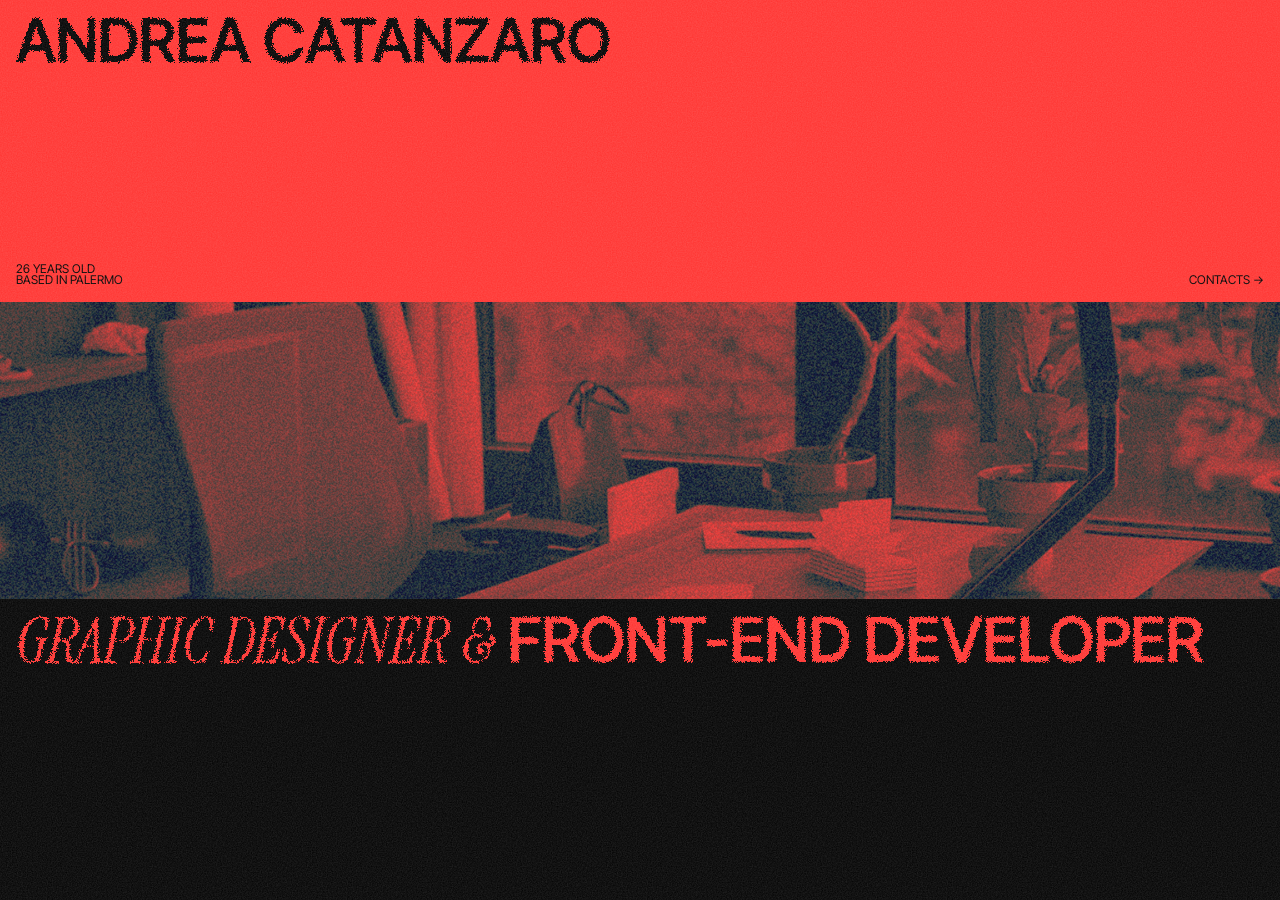
<file: Effect-4/index.html>
<!DOCTYPE html>
<html lang="en">
<head>
    <meta charset="UTF-8">
    <meta name="viewport" content="width=device-width, initial-scale=1.0">
    <title>Index</title>
    <link rel="stylesheet" href="style.css">
    <script defer src="https://cdn.jsdelivr.net/npm/gsap@3.12.5/dist/gsap.min.js"></script>
    <script defer src="main.js"></script>
</head>
<body>
    <!-- Filtri effetto inchiostro: fuori da #swup, così Swup non li rimuove tra una pagina e l'altra -->
    <svg width="0" height="0" style="position:absolute" aria-hidden="true" focusable="false">
        <defs>
            <!-- grande: titoli 60px+ -->
            <filter id="ink-lg" x="-10%" y="-40%" width="120%" height="180%" color-interpolation-filters="sRGB">
                <feTurbulence type="fractalNoise" baseFrequency="0.9" numOctaves="3" seed="4" result="n"/>
                <feDisplacementMap in="SourceGraphic" in2="n" scale="6" xChannelSelector="R" yChannelSelector="G" result="d"/>
                <feGaussianBlur in="d" stdDeviation="0.6" result="b"/>
                <feColorMatrix in="b" type="matrix" values="1 0 0 0 0  0 1 0 0 0  0 0 1 0 0  0 0 0 18 -8"/>
            </filter>
            <!-- medio: testo contatti 36px -->
            <filter id="ink-md" x="-10%" y="-40%" width="120%" height="180%" color-interpolation-filters="sRGB">
                <feTurbulence type="fractalNoise" baseFrequency="0.95" numOctaves="3" seed="4" result="n"/>
                <feDisplacementMap in="SourceGraphic" in2="n" scale="2" xChannelSelector="R" yChannelSelector="G" result="d"/>
                <feGaussianBlur in="d" stdDeviation="0.45" result="b"/>
                <feColorMatrix in="b" type="matrix" values="1 0 0 0 0  0 1 0 0 0  0 0 1 0 0  0 0 0 18 -7"/>
            </filter>
        </defs>
    </svg>
    <main id="swup">
        <div class="page-a">
            <div class="box col-1">
                <h1>Andrea Catanzaro</h1>
                <div class="row">
                    <div class="text">
                        26 years old <br>
                        based in palermo
                    </div>
                    <a href="contact.html" class="text align-self-end">
                        contacts →
                    </a>
                </div>
            </div>
            <div class="box col-2">
                <img src="image.jpg" alt="">
            </div>
            <div class="box col-3">
                <div class="text-heading">
                    <span class="serif">Graphic Designer &</span>
                    front-end developer
                </div>
            </div>
        </div>
    </main>
</body>
</html>
</file>
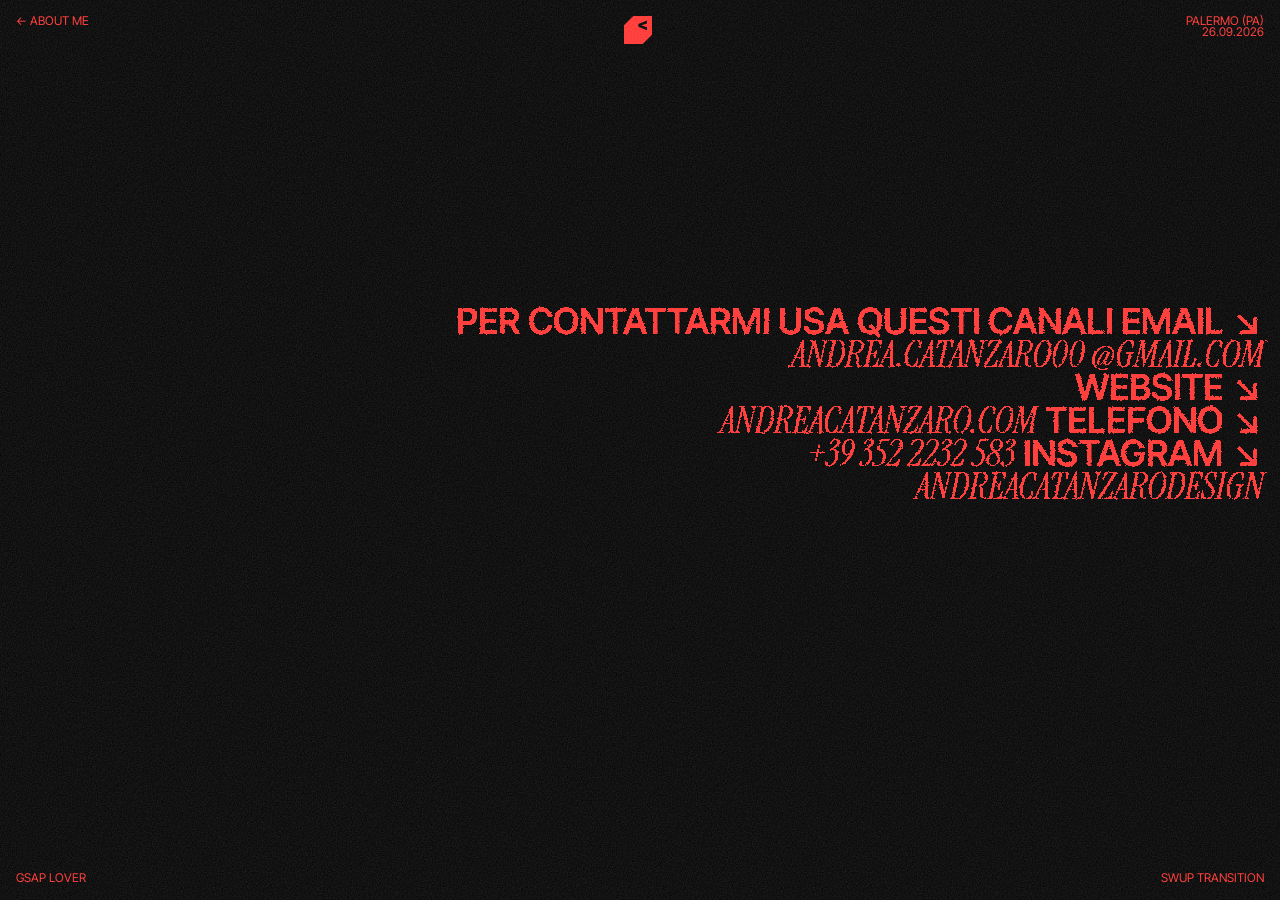
<file: Effect-4/contact.html>
<!DOCTYPE html>
<html lang="en">
<head>
    <meta charset="UTF-8">
    <meta name="viewport" content="width=device-width, initial-scale=1.0">
    <title>Index</title>
    <link rel="stylesheet" href="style.css">
    <script defer src="https://cdn.jsdelivr.net/npm/gsap@3.12.5/dist/gsap.min.js"></script>
    <script defer src="main.js"></script>
</head>
<body>
    <!-- Filtri effetto inchiostro: fuori da #swup, così Swup non li rimuove tra una pagina e l'altra -->
    <svg width="0" height="0" style="position:absolute" aria-hidden="true" focusable="false">
        <defs>
            <!-- grande: titoli 60px+ -->
            <filter id="ink-lg" x="-10%" y="-40%" width="120%" height="180%" color-interpolation-filters="sRGB">
                <feTurbulence type="fractalNoise" baseFrequency="0.9" numOctaves="3" seed="4" result="n"/>
                <feDisplacementMap in="SourceGraphic" in2="n" scale="3" xChannelSelector="R" yChannelSelector="G" result="d"/>
                <feGaussianBlur in="d" stdDeviation="0.6" result="b"/>
                <feColorMatrix in="b" type="matrix" values="1 0 0 0 0  0 1 0 0 0  0 0 1 0 0  0 0 0 18 -7"/>
            </filter>
            <!-- medio: testo contatti 36px -->
            <filter id="ink-md" x="-10%" y="-40%" width="120%" height="180%" color-interpolation-filters="sRGB">
                <feTurbulence type="fractalNoise" baseFrequency="0.6" numOctaves="3" seed="4" result="n"/>
                <feDisplacementMap in="SourceGraphic" in2="n" scale="2.5" xChannelSelector="R" yChannelSelector="G" result="d"/>
                <feGaussianBlur in="d" stdDeviation="0.25" result="b"/>
                <feColorMatrix in="b" type="matrix" values="1 0 0 0 0  0 1 0 0 0  0 0 1 0 0  0 0 0 18 -4"/>
            </filter>
        </defs>
    </svg>
    <main id="swup">
        <div class="page-b">
            <div class="box col-1">
                <a href="index.html"> ← about me</a>
                <img src="logo.svg" alt="" srcset="">
                <div class="text">palermo (pa)<br>26.09.2026</div>
            </div>
            <div class="box col-2">
                <div class="text-contact">
                    per contattarmi
                    usa questi canali
                    email ↘ <br>
                    <span class="serif">andrea.catanzaro00
                    @gmail.com</span> <br>
                    website ↘ <br>
                    <span class="serif">andreacatanzaro.com</span>
                    telefono ↘ <br>
                    <span class="serif">+39 352 2232 583</span>
                    instagram ↘ <br>
                    <span class="serif">andreacatanzarodesign</span>
                </div>
            </div>
            <div class="box col-3">
                <div class="row">
                    <div class="text">Gsap lover</div>
                    <div class="text">Swup transition</div>
                </div>
                
            </div>
        </div>
    </main>
</body>
</html>
</file>
<file: Effect-4/style.css>
@import url('https://fonts.googleapis.com/css2?family=Instrument+Serif:ital@0;1&family=Inter+Tight:ital,wght@0,100..900;1,100..900&display=swap');

:root {
    --red: #FF322F;
}

* {
    margin: 0;
    padding: 0;
    box-sizing: border-box;
}

a {
    color: #000;
    text-decoration: none;
}

.page-a {
    overflow: hidden;
    display: flex;
    flex-direction: column;
    height: 100svh;

    .box {
        flex: 1;
    }

    .col-1 {
        background-color: var(--red);
        padding: 1rem;
    }
    
    .col-2 {

        height: 33%;

        img {
            width: 100%;
            height: 100%;
            object-fit: cover;
        }
    }

    .col-3 {
        background-color: #000;
        color: var(--red)
    }

    h1 {
        font-family: "Inter Tight";
        font-size: 60px;
        letter-spacing: -2%;
        text-transform: uppercase;
        line-height: 80%;
        font-weight: 550;
    }

    .row {
        display: flex;
        justify-content: space-between;
        font-family: "Inter Tight";
        text-transform: uppercase;
        font-size: .75rem;
        line-height: 90%;
    }

    .box.col-1 {
        display: flex;
        flex-direction: column;
        justify-content: space-between;
        /* gap: 130px; */
    }

    .text-heading {
        font-size: 62px;
        text-transform: uppercase;
        line-height: 80%;
        font-family: "Inter Tight";
        font-weight: 550;
        letter-spacing: -2%;
    }

    .box.col-3 {
        padding: 1rem;
    }

    .align-self-end { align-self: flex-end;}
}

.serif {
    font-family: "Instrument Serif";
    font-weight: 400;
    font-style: italic;
}

.page-b {
    background-color: black;
    color: var(--red);
    height: 100svh;
    overflow: hidden;
    display: flex;
    flex-direction: column;
    font-family: "Inter Tight";
    letter-spacing: -2%;
    text-transform: uppercase;
    padding: 1rem;

    .box {
        flex: 1;
    }

    .col-1 {
        display: flex;
        justify-content: space-between;
        font-size: .75rem;
        line-height: 90%;
        align-items: flex-start;

        a { color: var(--red) }

        img {
            height: 28px;
        }

        .text {
            text-align: end;
        }
    }

    .col-2 {
        .text-contact {
            font-size: 36px;
            font-weight: 550;
            line-height: 90%;
            text-align: end;
        }
    }

    .col-3 {
        align-content: flex-end;
        
        .row {
            display: flex;
            justify-content: space-between;
            font-size: .75rem;
            line-height: 90%;
        }
    }
}

:root {
    --grain: url("data:image/svg+xml;utf8,<svg xmlns='http://www.w3.org/2000/svg' width='300' height='300'><filter id='n'><feTurbulence type='fractalNoise' baseFrequency='.8' numOctaves='2' stitchTiles='stitch'/><feColorMatrix values='0 0 0 0 1  0 0 0 0 1  0 0 0 0 1  0 0 0 .6 0'/></filter><rect width='100%' height='100%' filter='url(%23n)'/></svg>");
}

/* titoli grandi */
.page-a h1,
.page-a .text-heading {
    filter: url(#ink-lg);
}

.page-b .text-contact {
    filter: url(#ink-md);
}

.page-a .row .text,
.page-b .col-1 a,
.page-b .col-1 .text,
.page-b .col-3 .text {
    filter: url(#ink-sm);
}


.page-a,
.page-b {
    position: relative;
}

.page-a::after,
.page-b::after {
    content: "";
    position: absolute;
    inset: 0;
    pointer-events: none;
    opacity: .23;
    mix-blend-mode: screen;
    background-image: var(--grain);
}
</file>
